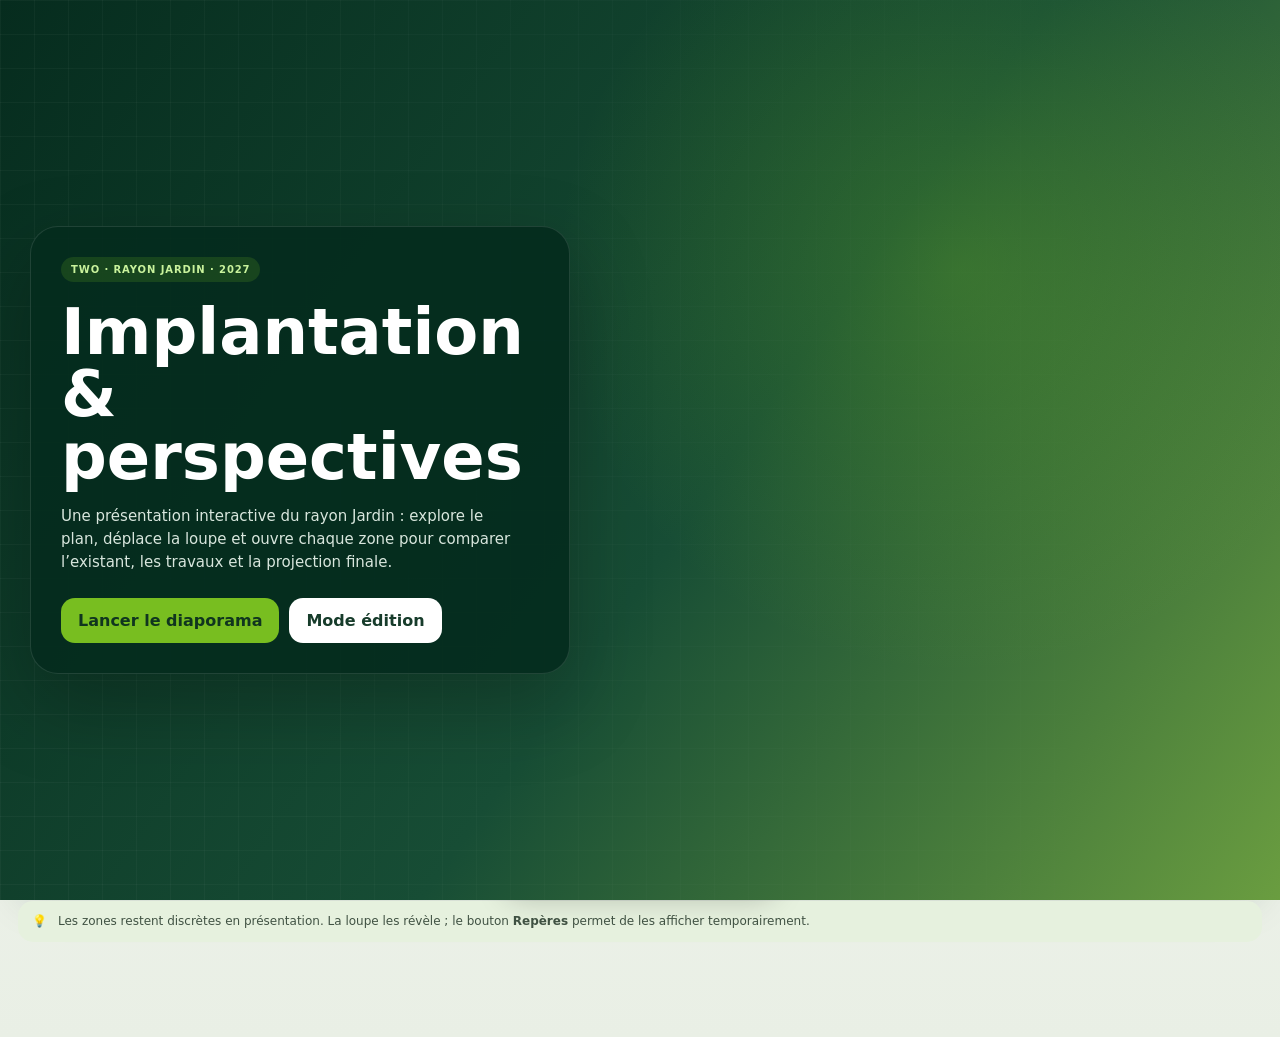
<file: app.html>
<!doctype html>
<html lang="fr">
<head>
<meta charset="utf-8">
<meta name="viewport" content="width=device-width,initial-scale=1,maximum-scale=1,viewport-fit=cover,user-scalable=no">
<meta name="theme-color" content="#173c2b">
<title>TWO — Rayon Jardin 2027</title>
<style>
:root{--lm:#78be20;--lm2:#5b9f18;--deep:#173c2b;--ink:#173126;--paper:#f7f9f5;--cream:#edf3e9;--line:#d9e4d5;--soft:#eef4eb;--shadow:0 16px 42px rgba(18,55,35,.15);--radius:22px}
*{box-sizing:border-box}html,body{margin:0;min-height:100%;font-family:Inter,system-ui,-apple-system,Segoe UI,Roboto,Arial,sans-serif;color:var(--ink);background:var(--cream)}button,input,textarea{font:inherit}button{cursor:pointer}.hidden{display:none!important}.app{min-height:100vh;background:linear-gradient(180deg,#f8faf6,#e9efe5)}
.topbar{position:sticky;top:0;z-index:80;min-height:66px;display:flex;align-items:center;gap:10px;padding:10px 14px;background:rgba(248,250,246,.96);backdrop-filter:blur(15px);border-bottom:1px solid rgba(69,105,73,.15)}
.brand{display:flex;align-items:center;gap:10px;min-width:0}.brandmark{width:38px;height:34px;display:grid;place-items:center;clip-path:polygon(50% 0,100% 100%,0 100%);background:var(--lm);color:white;font-size:8px;font-weight:950;padding-top:14px}.brandtext{min-width:0}.brandtext b{display:block;font-size:13px}.brandtext small{display:block;font-size:10px;color:#6c796f;white-space:nowrap;overflow:hidden;text-overflow:ellipsis;max-width:220px}.mode{margin-left:auto;display:flex;background:#e8eee4;padding:3px;border-radius:15px}.mode button{border:0;background:transparent;padding:8px 11px;border-radius:12px;font-size:12px;font-weight:800;color:#66736a}.mode button.active{background:#fff;color:var(--deep);box-shadow:0 2px 9px rgba(30,60,40,.1)}.iconbtn{border:1px solid #d6e0d2;background:white;border-radius:13px;width:40px;height:40px;font-weight:900;color:var(--deep)}
.welcome{position:fixed;inset:0;z-index:200;display:flex;align-items:center;padding:30px;background:radial-gradient(circle at 75% 30%,rgba(120,190,32,.28),transparent 35%),linear-gradient(125deg,#062c1e 0%,#174d35 55%,#6a9d40 100%)}.welcome:after{content:"";position:absolute;inset:0;background-image:linear-gradient(rgba(255,255,255,.035) 1px,transparent 1px),linear-gradient(90deg,rgba(255,255,255,.035) 1px,transparent 1px);background-size:34px 34px;mask-image:linear-gradient(90deg,#000,transparent)}.welcome-card{position:relative;z-index:1;width:min(540px,100%);padding:30px;border-radius:28px;background:rgba(5,44,30,.92);box-shadow:0 30px 80px rgba(0,0,0,.25);color:white;border:1px solid rgba(255,255,255,.11)}.pill{display:inline-block;padding:7px 10px;border-radius:999px;background:rgba(120,190,32,.17);color:#c9f29c;font-size:10px;font-weight:900;letter-spacing:.9px}.welcome h1{font-size:clamp(36px,6vw,64px);line-height:.98;margin:19px 0 16px}.welcome p{font-size:15px;line-height:1.55;color:#d8e6dd;max-width:450px}.welcome-actions{display:flex;gap:10px;flex-wrap:wrap;margin-top:24px}.welcome-actions button{border:0;border-radius:14px;padding:13px 17px;font-weight:900}.primary{background:var(--lm);color:#10351f}.secondary{background:white;color:var(--deep)}
main,.editor{max-width:1440px;margin:auto;padding:20px 18px 95px}.section-head{display:flex;justify-content:space-between;gap:18px;align-items:flex-end;margin:6px 2px 17px}.eyebrow{font-size:10px;letter-spacing:1.1px;font-weight:950;color:var(--lm2)}.section-head h2{margin:4px 0 2px;font-size:clamp(25px,3vw,38px)}.section-head p{margin:0;color:#6d796f;font-size:13px}.plan-card{background:white;border:1px solid #dce6d8;border-radius:24px;box-shadow:var(--shadow);overflow:hidden}.plan-toolbar{display:flex;align-items:center;gap:7px;padding:10px;border-bottom:1px solid #e4ebe1;background:#fafcf8}.toolchip{border:1px solid #d8e2d4;background:white;border-radius:11px;padding:8px 11px;font-size:12px;font-weight:850;color:var(--deep)}.toolchip.active{background:#eaf6df;border-color:#9ecb70}.toolspacer{flex:1}.zoomtxt{font-size:11px;font-weight:900;color:#607066;min-width:44px;text-align:center}.map-viewport{overflow:auto;max-height:72vh;background:#f0f3ed;padding:15px}.plan-shell{position:relative;width:155%;min-width:850px;margin:auto;line-height:0}.plan-shell>img{display:block;width:100%;height:auto;border-radius:16px;box-shadow:0 7px 25px rgba(31,54,39,.09);background:white}.hotspot-layer,.edit-hotspots{position:absolute;inset:0;pointer-events:none}.lens{position:absolute;width:168px;height:168px;border-radius:50%;left:50%;top:48%;transform:translate(-50%,-50%);border:5px solid rgba(255,255,255,.95);box-shadow:0 9px 30px rgba(12,43,27,.35),0 0 0 2px rgba(23,60,43,.35);z-index:12;background-repeat:no-repeat;cursor:grab;touch-action:none;line-height:1}.lens:active{cursor:grabbing}.lens:after{content:"";position:absolute;width:60px;height:13px;background:#173c2b;border-radius:8px;right:-43px;bottom:2px;transform:rotate(44deg);box-shadow:0 5px 10px rgba(12,43,27,.25)}.lens.active{box-shadow:0 10px 34px rgba(12,43,27,.38),0 0 0 4px rgba(120,190,32,.85)}.lens-badge{position:absolute;left:50%;bottom:11px;transform:translateX(-50%);background:rgba(23,60,43,.9);color:white;border-radius:999px;padding:6px 8px;font-size:9px;font-weight:900;white-space:nowrap;opacity:0}.lens.active .lens-badge{opacity:1}.preview-bubble{position:absolute;z-index:18;width:min(290px,38vw);transform:translateY(-50%);background:white;border-radius:17px;box-shadow:0 18px 45px rgba(19,48,32,.25);overflow:hidden;line-height:1.25;border:1px solid #dbe5d7}.preview-bubble img{display:block;width:100%;height:105px;object-fit:cover;background:#e9eee6}.preview-body{padding:11px}.preview-body small{font-size:8px;font-weight:950;color:var(--lm2);letter-spacing:.8px}.preview-body strong{display:block;font-size:14px;margin:3px 0}.preview-body p{font-size:11px;color:#65736a;margin:0 0 8px}.preview-body button{width:100%;border:0;border-radius:10px;background:var(--deep);color:white;padding:8px;font-size:11px;font-weight:900}.presenter-tip{display:flex;gap:11px;align-items:flex-start;margin-top:13px;padding:12px 14px;border-radius:15px;background:#e6f1de;color:#405243;font-size:12px;line-height:1.45}
.edit-tabs{display:flex;gap:6px;overflow:auto;margin-bottom:13px;padding:4px;background:#e6ece2;border-radius:15px}.edit-tabs button{flex:1;min-width:max-content;border:0;background:transparent;padding:10px 12px;border-radius:11px;font-size:11px;font-weight:900;color:#68756c}.edit-tabs button.active{background:white;color:var(--deep);box-shadow:0 2px 8px rgba(20,50,30,.1)}.edit-panel{background:white;border-radius:20px;border:1px solid #dce5d8;padding:15px;box-shadow:0 10px 30px rgba(20,55,33,.08)}.zone-cards{display:grid;grid-template-columns:repeat(auto-fill,minmax(230px,1fr));gap:9px}.zone-card{display:flex;align-items:center;gap:10px;width:100%;text-align:left;border:1px solid #dce5d8;background:#fbfcfa;padding:8px;border-radius:14px;color:var(--ink)}.zone-card.active{border-color:#8bbf59;background:#f1f8eb}.zone-card img{width:58px;height:45px;object-fit:cover;border-radius:9px}.zone-card div{min-width:0;flex:1}.zone-card small{display:block;font-size:8px;color:#879187;font-weight:950}.zone-card b{display:block;font-size:12px;white-space:nowrap;overflow:hidden;text-overflow:ellipsis}.zone-card em{font-style:normal;font-size:22px;color:#82907f}.wide,.lightbtn{border:0;border-radius:12px;padding:11px 13px;font-weight:900}.wide{width:100%;background:var(--deep);color:white}.lightbtn{background:#edf2ea;color:var(--deep)}.danger{color:#9c3232;background:#f9eaea}.row{display:flex;gap:8px}.row>*{flex:1}.edit-zone{position:absolute;border:2px solid #5d9f25;background:rgba(120,190,32,.15);border-radius:7px;pointer-events:auto;line-height:1;touch-action:none}.edit-zone.sel{border-width:3px;background:rgba(120,190,32,.23)}.zlabel{position:absolute;left:3px;top:3px;background:#173c2b;color:white;padding:4px;border-radius:5px;font-size:7px;font-weight:900;max-width:95%;overflow:hidden;white-space:nowrap}.resize{position:absolute;width:18px;height:18px;border-radius:50%;right:-9px;bottom:-9px;background:#78be20;border:3px solid white;box-shadow:0 2px 8px rgba(0,0,0,.2)}.edit-head{display:flex;align-items:center;justify-content:space-between;margin-bottom:12px}.edit-head small{font-size:9px;color:#809080;font-weight:900}.field{display:block;margin:10px 0}.field span{display:block;margin-bottom:5px;font-size:10px;font-weight:900;color:#58695e}.field input,.field textarea{width:100%;border:1px solid #d7e0d4;border-radius:11px;padding:10px;background:#fbfcfa;color:var(--ink)}.field textarea{min-height:85px;resize:vertical}.upload-grid{display:grid;grid-template-columns:repeat(3,1fr);gap:10px;margin:11px 0}.upl{background:#f5f8f3;padding:8px;border-radius:14px}.thumb{height:150px;display:grid;place-items:center;text-align:center;border-radius:10px;background:#e6ece2;color:#7d897f;font-size:11px;overflow:hidden}.thumb img{width:100%;height:100%;object-fit:cover}.upl label{display:block;margin-top:7px;text-align:center;font-size:10px;font-weight:900;cursor:pointer}.upl input{display:none}
.detail{position:fixed;inset:0;z-index:120;background:#f1f5ee;overflow:auto}.detail-top{position:sticky;top:0;z-index:3;display:flex;align-items:center;gap:12px;padding:12px 18px;background:rgba(247,250,245,.95);backdrop-filter:blur(12px);border-bottom:1px solid #dce5d8}.back{width:39px;height:39px;border-radius:50%;border:1px solid #d5dfd2;background:white;color:var(--deep);font-size:24px}.detail-title small{display:block;font-size:8px;color:#849085;font-weight:950;letter-spacing:.8px}.detail-title b{font-size:15px}.detail-content{max-width:1450px;margin:auto;padding:18px 18px 90px}.hero-zone{background:linear-gradient(135deg,#0d3927,#1c5a3d);color:white;border-radius:23px;padding:20px 22px;margin-bottom:14px;box-shadow:0 12px 32px rgba(14,49,31,.19)}.hero-zone h3{font-size:clamp(24px,3vw,38px);margin:5px 0}.hero-zone p{margin:0;max-width:850px;color:#d9e7de;font-size:13px;line-height:1.5}.triple-compare{display:grid;grid-template-columns:1fr 1fr 1fr;gap:14px;margin:14px 0}.photo-card{background:white;border-radius:18px;overflow:hidden;border:1px solid #dce5d8;box-shadow:0 8px 24px rgba(20,52,33,.08)}.photo-card .visual{height:clamp(230px,34vw,470px);background:#e8ede5}.photo-card .visual img{width:100%;height:100%;object-fit:contain;background:#f4f6f2}.emptyimg{height:100%;display:grid;place-items:center;text-align:center;padding:25px;color:#7b887d;font-size:12px;background:repeating-linear-gradient(-45deg,#eef2eb,#eef2eb 12px,#f7f9f5 12px,#f7f9f5 24px)}.photo-card .label{padding:12px 13px}.photo-card .label small{display:block;font-size:8px;font-weight:950;color:#7f8d82;letter-spacing:.9px}.photo-card .label strong{display:block;font-size:14px;margin-top:2px}.photo-card.work{border-color:#e6d3a6}.photo-card.future{border-color:#b8d698}.info-grid{display:grid;grid-template-columns:repeat(3,1fr);gap:11px}.info{background:white;border:1px solid #dce5d8;border-radius:17px;padding:14px}.info .ico{width:30px;height:30px;border-radius:9px;display:grid;place-items:center;background:#e9f3e1;color:#477e20;font-weight:950;margin-bottom:8px}.info b{font-size:12px}.info p{font-size:11px;color:#66736b;line-height:1.5;margin:6px 0 0}.detail-nav{position:fixed;left:0;right:0;bottom:0;z-index:4;display:flex;gap:8px;padding:10px 18px;background:rgba(247,250,245,.97);border-top:1px solid #dce5d8}.detail-nav button{flex:1;border:0;border-radius:12px;padding:11px;font-weight:900;background:#e7ede3;color:var(--deep)}.detail-nav .next{background:var(--deep);color:white}
.footerbar{position:fixed;z-index:75;left:50%;bottom:12px;transform:translateX(-50%);display:flex;gap:5px;padding:5px;border-radius:17px;background:rgba(18,49,32,.92);backdrop-filter:blur(12px);box-shadow:0 10px 30px rgba(0,0,0,.22)}.footerbar button{border:0;border-radius:12px;padding:9px 12px;color:#dce9df;background:transparent;font-size:10px;font-weight:900}.footerbar .go{background:var(--lm);color:#15341f}.toast{position:fixed;left:50%;bottom:78px;transform:translateX(-50%);z-index:300;background:#173c2b;color:white;padding:10px 14px;border-radius:999px;font-size:11px;font-weight:800;box-shadow:0 8px 25px rgba(0,0,0,.2)}
@media(max-width:900px){.triple-compare{grid-template-columns:1fr}.photo-card .visual{height:340px}.info-grid{grid-template-columns:1fr}.upload-grid{grid-template-columns:1fr}.thumb{height:190px}.preview-bubble{width:230px}.lens{width:140px;height:140px}.brandtext small{max-width:125px}}
@media(max-width:600px){main,.editor{padding:13px 10px 90px}.welcome{padding:15px}.welcome-card{padding:22px}.mode button{padding:7px 8px}.section-head{margin-top:2px}.map-viewport{padding:8px}.plan-shell{min-width:720px}.footerbar{width:calc(100% - 20px);justify-content:center}.footerbar button{flex:1}.preview-bubble{display:none!important}.photo-card .visual{height:290px}}
</style>
</head>
<body>
<div class="app">
  <div id="welcome" class="welcome">
    <div class="welcome-card">
      <span class="pill">TWO · RAYON JARDIN · 2027</span>
      <h1>Implantation &<br>perspectives</h1>
      <p>Une présentation interactive du rayon Jardin : explore le plan, déplace la loupe et ouvre chaque zone pour comparer l’existant, les travaux et la projection finale.</p>
      <div class="welcome-actions"><button class="primary" id="startPresent">Lancer le diaporama</button><button class="secondary" id="startEdit">Mode édition</button></div>
    </div>
  </div>
  <header class="topbar">
    <div class="brand"><div class="brandmark">LM</div><div class="brandtext"><b>Rayon Jardin 2027</b><small>TWO · Leroy Merlin Calais</small></div></div>
    <div class="mode"><button id="presentMode" class="active">Lecture</button><button id="editMode">Édition</button></div>
    <button id="homeBtn" class="iconbtn" title="Accueil">⌂</button>
  </header>

  <main id="presentView">
    <div class="section-head"><div><div class="eyebrow">PLAN INTERACTIF</div><h2>Déplace la loupe</h2><p>Plan Excel original : sans quadrillage vertical parasite et sans coupure blanche centrale.</p></div></div>
    <section class="plan-card">
      <div class="plan-toolbar"><button class="toolchip" id="zoomMinus">−</button><span class="zoomtxt" id="zoomTxt">155%</span><button class="toolchip" id="zoomPlus">+</button><span class="toolspacer"></span><button class="toolchip" id="markersBtn">Repères</button></div>
      <div class="map-viewport" id="mapViewport"><div class="plan-shell" id="planShell"><img id="planImage" alt="Plan propre du rayon Jardin"><div class="hotspot-layer" id="presentHotspots"></div><div class="lens" id="lens"><span class="lens-badge">Zone détectée</span></div><div class="preview-bubble hidden" id="previewBubble"><img id="bubbleImg" alt=""><div class="preview-body"><small>APERÇU DU FUTUR RAYON</small><strong id="bubbleTitle"></strong><p id="bubbleText"></p><button id="openDetail">Voir la fiche avant / travaux / après</button></div></div></div></div>
    </section>
    <div class="presenter-tip"><b>💡</b><span>Les zones restent discrètes en présentation. La loupe les révèle ; le bouton <b>Repères</b> permet de les afficher temporairement.</span></div>
  </main>

  <section id="editorView" class="editor hidden">
    <div class="section-head"><div><div class="eyebrow">MODE ÉDITION</div><h2>Prépare tes zones</h2><p>Chaque vignette suit automatiquement la position réelle de la zone sur le plan. Position, photos, textes et bénéfices sont sauvegardés sur cet appareil.</p></div></div>
    <div class="edit-tabs"><button class="active" data-tab="zones">Zones</button><button data-tab="position">Position plan</button><button data-tab="content">Contenu</button><button data-tab="project">Sauvegarde</button></div>
    <div id="tab-zones" class="edit-panel"><div id="zoneCards" class="zone-cards"></div><button class="wide" id="addZone" style="margin-top:10px">+ Ajouter une zone</button></div>
    <div id="tab-position" class="edit-panel hidden"><p style="font-size:12px;color:#65746a;margin-top:0">Glisse le rectangle vert pour le déplacer. Utilise le rond en bas à droite pour le redimensionner.</p><div class="plan-card"><div class="map-viewport" style="max-height:54vh"><div class="plan-shell" id="editPlanShell"><img id="editPlanImage" alt="Plan propre du rayon Jardin"><div class="edit-hotspots" id="editHotspots"></div></div></div></div></div>
    <div id="tab-content" class="edit-panel hidden"><div class="edit-head"><div><small id="editZoneIndex"></small><h3 id="editZoneHead" style="margin:2px 0"></h3></div></div><label class="field"><span>Nom de la zone</span><input id="fTitle"></label><label class="field"><span>Résumé / ce qui va changer</span><textarea id="fSummary"></textarea></label>
      <div class="upload-grid">
        <div class="upl"><div class="thumb" id="thumbBefore">Rayon actuel</div><label>Rayon actuel<input type="file" id="fileBefore" accept="image/*"></label></div>
        <div class="upl"><div class="thumb" id="thumbWork">Photo travaux</div><label>Photo travaux<input type="file" id="fileWork" accept="image/*"></label></div>
        <div class="upl"><div class="thumb" id="thumbFuture">Projection IA après</div><label>Projection IA après<input type="file" id="fileFuture" accept="image/*"></label></div>
      </div>
      <label class="field"><span>Pourquoi / intérêt économique</span><textarea id="fEconomic"></textarea></label><label class="field"><span>Bénéfice client / accessibilité</span><textarea id="fClient"></textarea></label><label class="field"><span>Étapes des travaux</span><textarea id="fSteps"></textarea></label><button class="wide" id="saveZone">Enregistrer la zone</button><button class="lightbtn danger" id="deleteZone" style="margin-top:7px">Supprimer cette zone</button>
    </div>
    <div id="tab-project" class="edit-panel hidden"><p style="font-size:12px;color:#65746a;line-height:1.45">Tes modifications sont sauvegardées automatiquement. Tu peux aussi exporter un fichier de sauvegarde complet.</p><div class="row"><button class="lightbtn" id="exportBtn">Exporter</button><label class="lightbtn" style="text-align:center;cursor:pointer">Importer<input id="importFile" type="file" accept="application/json,.json" style="display:none"></label></div><button class="lightbtn danger" id="resetBtn" style="margin-top:8px">Réinitialiser le projet</button></div>
  </section>

  <section class="detail hidden" id="detailView">
    <div class="detail-top"><button class="back" id="detailBack">‹</button><div class="detail-title"><small>FICHE TRAVAUX</small><b id="detailTopTitle"></b></div></div>
    <div class="detail-content"><div class="hero-zone"><small style="font-size:9px;font-weight:900;color:#c6ec9d;letter-spacing:.9px">IMPLANTATION & PERSPECTIVES</small><h3 id="detailTitle"></h3><p id="detailSummary"></p></div>
      <div class="triple-compare">
        <article class="photo-card current"><div class="visual" id="detailBefore"></div><div class="label"><small>1 · AVANT</small><strong>Rayon actuel</strong></div></article>
        <article class="photo-card work"><div class="visual" id="detailWork"></div><div class="label"><small>2 · PENDANT</small><strong>Photo travaux</strong></div></article>
        <article class="photo-card future"><div class="visual" id="detailFuture"></div><div class="label"><small>3 · APRÈS</small><strong>Projection IA après</strong></div></article>
      </div>
      <div class="info-grid"><article class="info"><div class="ico">€</div><b>Intérêt économique</b><p id="detailEconomic"></p></article><article class="info"><div class="ico">◎</div><b>Bénéfice client</b><p id="detailClient"></p></article><article class="info"><div class="ico">✓</div><b>Étapes des travaux</b><p id="detailSteps"></p></article></div>
    </div><div class="detail-nav"><button id="prevZone">← Zone précédente</button><button class="next" id="nextZone">Zone suivante →</button></div>
  </section>
  <div class="footerbar"><button id="footerEdit">Éditer</button><button id="centerLens">Recentrer loupe</button><button class="go" id="footerPresent">Présenter</button></div><div id="toast" class="toast hidden"></div>
</div>
<script>
const PLAN='plan-rayon-original.svg?v=excel-20261011';
const planSource=new Image();planSource.onload=()=>{renderZoneCards();requestAnimationFrame(updateLensVisual)};planSource.src=PLAN;
document.getElementById('planImage').src=PLAN;document.getElementById('editPlanImage').src=PLAN;

const DEFAULT_ZONES=[
{id:'outils',title:'Outils & tondeuses',short:'Outils / tondeuses',x:0,y:18,w:30,h:35,currentImage:'',workImage:'',futureImage:'',summary:'Réorganisation de la zone outils et tondeuses pour améliorer la lecture de l’offre et la circulation.',economic:'Augmenter la visibilité des familles à forte valeur et faciliter les ventes complémentaires.',client:'Une offre plus lisible, une comparaison simplifiée et un parcours plus fluide.',steps:'1. Dépose de l’implantation actuelle\n2. Travaux / mobilier\n3. Réimplantation et signalétique'},
{id:'stihl',title:'Corner Stihl',short:'Corner Stihl',x:26,y:18,w:14,h:32,currentImage:'',workImage:'',futureImage:'',summary:'Création d’un corner Stihl plus identifiable, avec meilleure mise en scène de l’offre.',economic:'Renforcer l’attractivité d’une marque motrice et la valeur moyenne du panier.',client:'Repérage immédiat de la marque et lecture plus claire des solutions.',steps:'1. Préparation de la zone\n2. Installation du corner\n3. Implantation produits'},
{id:'robots',title:'Robots, Kärcher & coupe-bordures',short:'Robots / Kärcher',x:43,y:18,w:7,h:32,currentImage:'',workImage:'',futureImage:'',summary:'Regroupement cohérent des solutions mécanisées et du nettoyage extérieur.',economic:'Développer les ventes de solutions techniques et accessoires associés.',client:'Choix facilité grâce à un regroupement logique des usages.',steps:'1. Déplacement des familles\n2. Montage mobilier\n3. Mise en rayon'},
{id:'terrasse',title:'Terrasse & pergola',short:'Terrasse / pergola',x:16,y:59,w:44,h:25,currentImage:'',workImage:'',futureImage:'',summary:'Nouvel espace de présentation terrasse, pergola et aménagement extérieur.',economic:'Créer une zone inspirationnelle favorisant les projets complets.',client:'Visualisation plus concrète du projet et meilleure projection dans l’usage.',steps:'1. Libération de la surface\n2. Montage des structures\n3. Mise en ambiance'},
{id:'tuyaux',title:'Tuyaux & outillage jardin',short:'Tuyaux / outillage',x:69.5,y:18,w:7,h:32,currentImage:'',workImage:'',futureImage:'',summary:'Réorganisation de l’arrosage et de l’outillage jardin pour un parcours plus cohérent.',economic:'Favoriser les ventes additionnelles entre équipements et accessoires.',client:'Produits complémentaires regroupés et comparaison plus simple.',steps:'1. Tri et préparation\n2. Réimplantation\n3. Signalétique'},
{id:'desherbage',title:'Désherbage & gazon',short:'Désherbage',x:83,y:18,w:7,h:32,currentImage:'',workImage:'',futureImage:'',summary:'Clarification des univers soin du jardin, désherbage, gazon et engrais.',economic:'Optimiser la visibilité saisonnière et les achats de complément.',client:'Lecture par besoin et repérage plus rapide des solutions.',steps:'1. Réorganisation familles\n2. Mise en conformité\n3. Balisage'},
{id:'piscine',title:'Piscine, spa & pompes',short:'Piscine / pompes',x:96,y:11,w:4,h:39,currentImage:'',workImage:'',futureImage:'',summary:'Structuration de la zone piscine, spa et pompes pour mieux séparer les usages.',economic:'Valoriser les accessoires et améliorer la conversion sur les projets saisonniers.',client:'Compréhension immédiate des gammes et de leurs usages.',steps:'1. Préparation\n2. Réimplantation\n3. Mise en avant saisonnière'}
];
const clone=o=>JSON.parse(JSON.stringify(o));let project={title:'Rayon Jardin 2027',zones:clone(DEFAULT_ZONES)};let selectedId=project.zones[0]?.id||null,activeId=null,planZoom=155,showMarkers=false,currentDetailIndex=0;
const DB='two-rayon-jardin-mobile-v2',STORE='kv';function openDB(){return new Promise((res,rej)=>{try{const r=indexedDB.open(DB,1);r.onupgradeneeded=()=>r.result.createObjectStore(STORE);r.onsuccess=()=>res(r.result);r.onerror=()=>rej(r.error)}catch(e){rej(e)}})}async function loadProject(){try{const db=await openDB();const tx=db.transaction(STORE,'readonly');const req=tx.objectStore(STORE).get('project');const val=await new Promise((r,j)=>{req.onsuccess=()=>r(req.result);req.onerror=()=>j(req.error)});if(val&&val.zones)project=val}catch(e){try{const v=localStorage.getItem('two_project_v2');if(v)project=JSON.parse(v)}catch(_){}}if(project.planVersion!=='excel-original-v1'){
const legacy={"outils": [4.0, 17.0, 18.0, 30.0], "stihl": [22.0, 17.0, 15.0, 34.0], "robots": [38.0, 17.0, 13.0, 34.0], "terrasse": [12.0, 58.0, 45.0, 27.0], "tuyaux": [52.0, 17.0, 16.0, 34.0], "desherbage": [68.0, 17.0, 14.0, 34.0], "piscine": [82.0, 17.0, 14.0, 34.0]};
for(const z of project.zones){const old=legacy[z.id],fresh=DEFAULT_ZONES.find(d=>d.id===z.id);if(old&&fresh&&['x','y','w','h'].every((k,i)=>Math.abs(z[k]-old[i])<.001)){for(const k of ['x','y','w','h'])z[k]=fresh[k]}}
project.planVersion='excel-original-v1';await persist();
}selectedId=project.zones[0]?.id||null}async function persist(){try{const db=await openDB();const tx=db.transaction(STORE,'readwrite');tx.objectStore(STORE).put(project,'project')}catch(e){try{localStorage.setItem('two_project_v2',JSON.stringify(project))}catch(_){}}}function toast(t){const el=document.getElementById('toast');el.textContent=t;el.classList.remove('hidden');clearTimeout(toast.t);toast.t=setTimeout(()=>el.classList.add('hidden'),1800)}
const welcome=document.getElementById('welcome'),presentView=document.getElementById('presentView'),editorView=document.getElementById('editorView'),detailView=document.getElementById('detailView');function setMode(m){document.getElementById('presentMode').classList.toggle('active',m==='present');document.getElementById('editMode').classList.toggle('active',m==='edit');presentView.classList.toggle('hidden',m!=='present');editorView.classList.toggle('hidden',m!=='edit');if(m==='edit')renderEditor();else renderPresentHotspots()}document.getElementById('startPresent').onclick=()=>{welcome.classList.add('hidden');setMode('present');centerMagnifier()};document.getElementById('startEdit').onclick=()=>{welcome.classList.add('hidden');setMode('edit')};document.getElementById('homeBtn').onclick=()=>welcome.classList.remove('hidden');document.getElementById('presentMode').onclick=()=>setMode('present');document.getElementById('editMode').onclick=()=>setMode('edit');document.getElementById('footerEdit').onclick=()=>setMode('edit');document.getElementById('footerPresent').onclick=()=>{setMode('present');centerMagnifier()};
const shell=document.getElementById('planShell'),viewport=document.getElementById('mapViewport'),lens=document.getElementById('lens'),bubble=document.getElementById('previewBubble');function setPlanZoom(z){planZoom=Math.max(100,Math.min(230,z));shell.style.width=planZoom+'%';document.getElementById('editPlanShell').style.width=planZoom+'%';document.getElementById('zoomTxt').textContent=planZoom+'%';requestAnimationFrame(updateLensVisual)}document.getElementById('zoomMinus').onclick=()=>setPlanZoom(planZoom-15);document.getElementById('zoomPlus').onclick=()=>setPlanZoom(planZoom+15);document.getElementById('markersBtn').onclick=()=>{showMarkers=!showMarkers;document.getElementById('markersBtn').classList.toggle('active',showMarkers);renderPresentHotspots()};function centerMagnifier(){requestAnimationFrame(()=>{const r=shell.getBoundingClientRect();setLens(r.width*.5,r.height*.48);viewport.scrollLeft=Math.max(0,(shell.scrollWidth-viewport.clientWidth)/2)})}document.getElementById('centerLens').onclick=centerMagnifier;function setLens(x,y){const r=shell.getBoundingClientRect(),s=lens.offsetWidth/2;x=Math.max(s,Math.min(r.width-s,x));y=Math.max(s,Math.min(r.height-s,y));lens.style.left=x+'px';lens.style.top=y+'px';updateLensVisual(x,y);detectZone(x/r.width*100,y/r.height*100)}function updateLensVisual(x,y){const r=shell.getBoundingClientRect();if(!r.width)return;if(x==null)x=parseFloat(lens.style.left)||r.width/2;if(y==null)y=parseFloat(lens.style.top)||r.height/2;const zoom=2.25;lens.style.backgroundImage=`url("${PLAN}")`;lens.style.backgroundSize=`${r.width*zoom}px ${r.height*zoom}px`;lens.style.backgroundPosition=`${-(x*zoom-lens.offsetWidth/2)}px ${-(y*zoom-lens.offsetHeight/2)}px`}let dragLens=false;lens.addEventListener('pointerdown',e=>{dragLens=true;lens.setPointerCapture(e.pointerId);moveLensEvent(e)});lens.addEventListener('pointermove',e=>{if(dragLens)moveLensEvent(e)});lens.addEventListener('pointerup',e=>{dragLens=false;try{lens.releasePointerCapture(e.pointerId)}catch(_){}});function moveLensEvent(e){const r=shell.getBoundingClientRect();setLens(e.clientX-r.left,e.clientY-r.top)}window.addEventListener('resize',()=>requestAnimationFrame(updateLensVisual));function zoneAt(px,py){return project.zones.find(z=>px>=z.x&&px<=z.x+z.w&&py>=z.y&&py<=z.y+z.h)||null}function detectZone(px,py){const z=zoneAt(px,py),id=z?.id||null;if(id===activeId)return;activeId=id;lens.classList.toggle('active',!!z);if(z)showBubble(z);else bubble.classList.add('hidden')}function showBubble(z){document.getElementById('bubbleTitle').textContent=z.title;document.getElementById('bubbleText').textContent=z.futureImage?'Projection après implantation disponible.':'Ouvre la fiche pour voir les trois étapes.';document.getElementById('bubbleImg').src=z.futureImage||z.workImage||z.currentImage||PLAN;bubble.classList.remove('hidden');requestAnimationFrame(()=>{const sr=shell.getBoundingClientRect(),lr=lens.getBoundingClientRect(),bw=bubble.offsetWidth,bh=bubble.offsetHeight;let left=(lr.left-sr.left)+lr.width+18;if(left+bw>sr.width)left=(lr.left-sr.left)-bw-18;let top=(lr.top-sr.top)+lr.height/2;top=Math.max(bh/2+8,Math.min(sr.height-bh/2-8,top));bubble.style.left=left+'px';bubble.style.top=top+'px'})}document.getElementById('openDetail').onclick=()=>{if(activeId)openDetail(activeId)};function renderPresentHotspots(){const h=document.getElementById('presentHotspots');h.innerHTML='';if(!showMarkers)return;project.zones.forEach(z=>{const d=document.createElement('div');d.style.cssText=`position:absolute;left:${z.x}%;top:${z.y}%;width:${z.w}%;height:${z.h}%;border:2px solid rgba(120,190,32,.8);background:rgba(120,190,32,.1);border-radius:9px;`;h.appendChild(d)})}
function imgBlock(src,empty){return src?`<img src="${src}" alt="">`:`<div class="emptyimg">${empty}</div>`}function openDetail(id){currentDetailIndex=Math.max(0,project.zones.findIndex(z=>z.id===id));renderDetail();detailView.classList.remove('hidden')}function renderDetail(){const z=project.zones[currentDetailIndex];if(!z)return;document.getElementById('detailTopTitle').textContent=z.title;document.getElementById('detailTitle').textContent=z.title;document.getElementById('detailSummary').textContent=z.summary||'';document.getElementById('detailBefore').innerHTML=imgBlock(z.currentImage,'Ajoute ici la photo du rayon actuel');document.getElementById('detailWork').innerHTML=imgBlock(z.workImage,'Ajoute ici la photo des travaux');document.getElementById('detailFuture').innerHTML=imgBlock(z.futureImage,'Ajoute ici la projection IA après travaux');document.getElementById('detailEconomic').textContent=z.economic||'';document.getElementById('detailClient').textContent=z.client||'';document.getElementById('detailSteps').textContent=z.steps||''}document.getElementById('detailBack').onclick=()=>detailView.classList.add('hidden');document.getElementById('prevZone').onclick=()=>{currentDetailIndex=(currentDetailIndex-1+project.zones.length)%project.zones.length;renderDetail()};document.getElementById('nextZone').onclick=()=>{currentDetailIndex=(currentDetailIndex+1)%project.zones.length;renderDetail()};
document.querySelectorAll('.edit-tabs button').forEach(b=>b.onclick=()=>{document.querySelectorAll('.edit-tabs button').forEach(x=>x.classList.remove('active'));b.classList.add('active');['zones','position','content','project'].forEach(t=>document.getElementById('tab-'+t).classList.toggle('hidden',t!==b.dataset.tab));if(b.dataset.tab==='position')requestAnimationFrame(()=>{renderEditHotspots();focusSelectedZone('auto')});if(b.dataset.tab==='content')renderContentEditor()});function selectZone(id,tab='content'){selectedId=id;document.querySelector(`.edit-tabs button[data-tab="${tab}"]`)?.click();renderEditor();if(tab==='position')requestAnimationFrame(()=>focusSelectedZone())}function renderEditor(){renderZoneCards();renderEditHotspots();renderContentEditor()}function zonePreviewData(z){
 if(!planSource.complete||!planSource.naturalWidth)return PLAN;
 const W=planSource.naturalWidth,H=planSource.naturalHeight,aspect=58/45;
 const zx=z.x/100*W,zy=z.y/100*H,zw=z.w/100*W,zh=z.h/100*H;
 let vw=Math.max(zw,1)*1.34,vh=Math.max(zh,1)*1.34;
 if(vw/vh<aspect)vw=vh*aspect;else vh=vw/aspect;
 const fit=Math.min(1,W/vw,H/vh);vw*=fit;vh*=fit;
 const vx=Math.max(0,Math.min(W-vw,zx+zw/2-vw/2)),vy=Math.max(0,Math.min(H-vh,zy+zh/2-vh/2));
 const c=document.createElement('canvas');c.width=232;c.height=180;const ctx=c.getContext('2d');
 ctx.fillStyle='white';ctx.fillRect(0,0,232,180);ctx.drawImage(planSource,vx,vy,vw,vh,0,0,232,180);
 ctx.fillStyle='rgba(120,190,32,.12)';ctx.strokeStyle='#173c2b';ctx.lineWidth=3;
 const x=(zx-vx)*232/vw,y=(zy-vy)*180/vh,w=zw*232/vw,h=zh*180/vh;
 ctx.fillRect(x,y,w,h);ctx.strokeRect(x,y,w,h);return c.toDataURL('image/png');
}function focusSelectedZone(behavior='smooth'){const z=project.zones.find(x=>x.id===selectedId),eshell=document.getElementById('editPlanShell');if(!z||!eshell)return;const viewport=eshell.closest('.map-viewport');if(!viewport)return;const cx=eshell.offsetLeft+eshell.offsetWidth*(z.x+z.w/2)/100,cy=eshell.offsetTop+eshell.offsetHeight*(z.y+z.h/2)/100;const left=Math.max(0,cx-viewport.clientWidth/2),top=Math.max(0,cy-viewport.clientHeight/2);viewport.scrollTo({left,top,behavior})}function renderZoneCards(){const wrap=document.getElementById('zoneCards');wrap.innerHTML='';project.zones.forEach((z,i)=>{const b=document.createElement('button');b.className='zone-card'+(z.id===selectedId?' active':'');b.innerHTML=`<img src="${zonePreviewData(z)}" alt="Aperçu de l’emplacement actuel de ${escapeHTML(z.title)}"><div><small>ZONE ${String(i+1).padStart(2,'0')} · POSITION ACTUELLE</small><b>${escapeHTML(z.title)}</b></div><em>›</em>`;b.onclick=()=>selectZone(z.id,'position');wrap.appendChild(b)})}function renderEditHotspots(){const wrap=document.getElementById('editHotspots');if(!wrap)return;wrap.innerHTML='';project.zones.forEach(z=>{const d=document.createElement('div');d.className='edit-zone'+(z.id===selectedId?' sel':'');d.style.cssText+=`left:${z.x}%;top:${z.y}%;width:${z.w}%;height:${z.h}%;`;d.innerHTML=`<span class="zlabel">${escapeHTML(z.short||z.title)}</span><span class="resize"></span>`;wrap.appendChild(d);bindZoneDrag(d,z)})}function bindZoneDrag(el,z){let mode='',sx=0,sy=0,start=null;const eshell=document.getElementById('editPlanShell');el.addEventListener('pointerdown',e=>{selectedId=z.id;mode=e.target.classList.contains('resize')?'resize':'move';sx=e.clientX;sy=e.clientY;start={x:z.x,y:z.y,w:z.w,h:z.h};el.setPointerCapture(e.pointerId);e.preventDefault();renderZoneCards()});el.addEventListener('pointermove',e=>{if(!mode)return;const r=eshell.getBoundingClientRect(),dx=(e.clientX-sx)/r.width*100,dy=(e.clientY-sy)/r.height*100;if(mode==='move'){z.x=Math.max(0,Math.min(100-z.w,start.x+dx));z.y=Math.max(0,Math.min(100-z.h,start.y+dy))}else{z.w=Math.max(3,Math.min(100-z.x,start.w+dx));z.h=Math.max(3,Math.min(100-z.y,start.h+dy))}el.style.left=z.x+'%';el.style.top=z.y+'%';el.style.width=z.w+'%';el.style.height=z.h+'%'});const finishMove=async()=>{if(!mode)return;mode='';await persist();renderZoneCards();renderPresentHotspots();requestAnimationFrame(()=>focusSelectedZone('auto'));toast('Position et aperçu synchronisés')};el.addEventListener('pointerup',finishMove);el.addEventListener('pointercancel',finishMove)}function renderContentEditor(){const z=project.zones.find(z=>z.id===selectedId);if(!z)return;document.getElementById('editZoneHead').textContent=z.title;document.getElementById('editZoneIndex').textContent='ZONE '+String(project.zones.indexOf(z)+1).padStart(2,'0');document.getElementById('fTitle').value=z.title||'';document.getElementById('fSummary').value=z.summary||'';document.getElementById('fEconomic').value=z.economic||'';document.getElementById('fClient').value=z.client||'';document.getElementById('fSteps').value=z.steps||'';setThumb('thumbBefore',z.currentImage,'Rayon actuel');setThumb('thumbWork',z.workImage,'Photo travaux');setThumb('thumbFuture',z.futureImage,'Projection IA après')}function setThumb(id,src,label){document.getElementById(id).innerHTML=src?`<img src="${src}">`:label}async function readImage(file){if(!file)return'';const url=await new Promise((r,j)=>{const fr=new FileReader();fr.onload=()=>r(fr.result);fr.onerror=j;fr.readAsDataURL(file)});return await compressDataURL(url,1500,.84)}function compressDataURL(src,max,q){return new Promise(resolve=>{const im=new Image();im.onload=()=>{let w=im.width,h=im.height;if(Math.max(w,h)>max){const s=max/Math.max(w,h);w=Math.round(w*s);h=Math.round(h*s)}const c=document.createElement('canvas');c.width=w;c.height=h;c.getContext('2d').drawImage(im,0,0,w,h);resolve(c.toDataURL('image/jpeg',q))};im.src=src})}for(const [id,key]of[['fileBefore','currentImage'],['fileWork','workImage'],['fileFuture','futureImage']])document.getElementById(id).onchange=async e=>{const z=project.zones.find(z=>z.id===selectedId);z[key]=await readImage(e.target.files[0]);await persist();renderContentEditor();toast('Photo enregistrée')};document.getElementById('saveZone').onclick=async()=>{const z=project.zones.find(z=>z.id===selectedId);z.title=document.getElementById('fTitle').value.trim()||'Zone sans titre';z.short=z.title;z.summary=document.getElementById('fSummary').value;z.economic=document.getElementById('fEconomic').value;z.client=document.getElementById('fClient').value;z.steps=document.getElementById('fSteps').value;await persist();renderEditor();toast('Zone enregistrée')};document.getElementById('addZone').onclick=async()=>{const id='zone-'+Date.now();project.zones.push({id,title:'Nouvelle zone',short:'Nouvelle zone',x:40,y:40,w:14,h:14,currentImage:'',futureImage:'',workImage:'',summary:'À compléter',economic:'À compléter',client:'À compléter',steps:'1. À compléter'});selectedId=id;await persist();selectZone(id,'position');toast('Nouvelle zone ajoutée')};document.getElementById('deleteZone').onclick=async()=>{if(project.zones.length<=1)return toast('Conserve au moins une zone');if(!confirm('Supprimer cette zone ?'))return;project.zones=project.zones.filter(z=>z.id!==selectedId);selectedId=project.zones[0]?.id;await persist();renderEditor();document.querySelector('.edit-tabs button[data-tab="zones"]').click();toast('Zone supprimée')};
document.getElementById('exportBtn').onclick=()=>{const blob=new Blob([JSON.stringify(project,null,2)],{type:'application/json'});const a=document.createElement('a');a.href=URL.createObjectURL(blob);a.download='TWO_Rayon_Jardin_2027_projet.json';a.click();setTimeout(()=>URL.revokeObjectURL(a.href),1000)};document.getElementById('importFile').onchange=async e=>{try{const txt=await e.target.files[0].text(),p=JSON.parse(txt);if(!p.zones)throw 0;project=p;selectedId=project.zones[0]?.id;await persist();renderEditor();toast('Projet importé')}catch(_){alert('Fichier projet non valide')}};document.getElementById('resetBtn').onclick=async()=>{if(!confirm('Réinitialiser toutes les modifications ?'))return;project={title:'Rayon Jardin 2027',zones:clone(DEFAULT_ZONES)};selectedId=project.zones[0]?.id;await persist();renderEditor();toast('Projet réinitialisé')};function escapeHTML(s=''){return String(s).replace(/[&<>\"]/g,c=>({'&':'&amp;','<':'&lt;','>':'&gt;','\"':'&quot;'}[c]))}
(async()=>{await loadProject();renderEditor();renderPresentHotspots();setPlanZoom(155);requestAnimationFrame(centerMagnifier)})();
</script>
</body></html>
</file>
